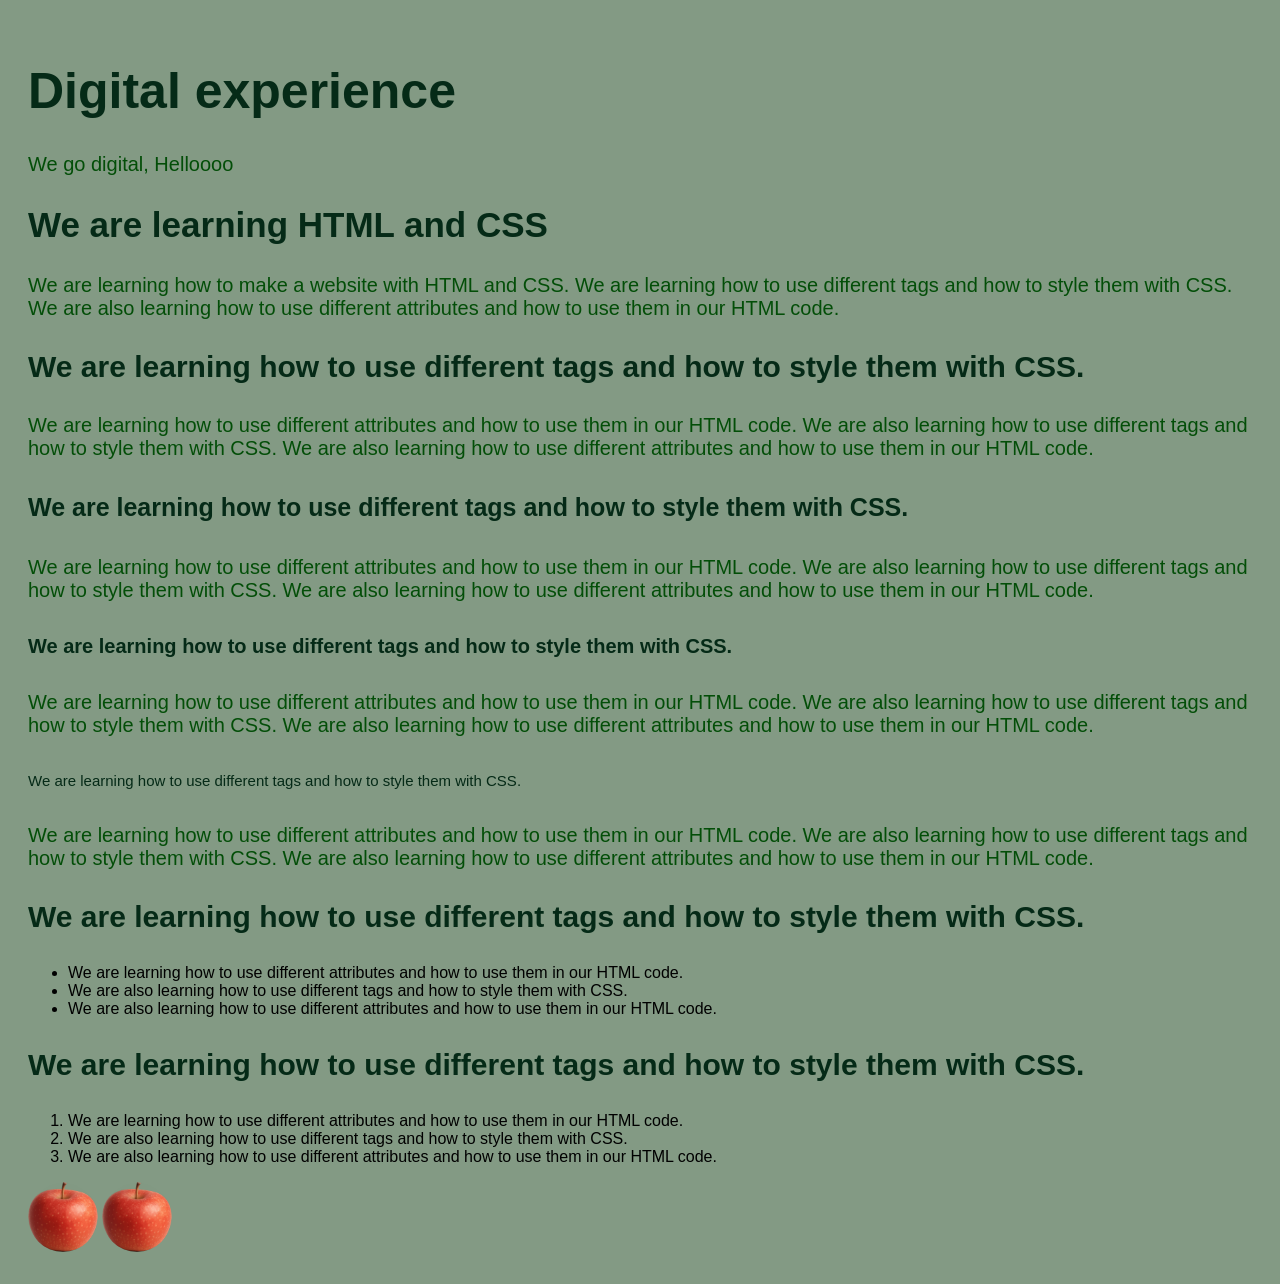
<file: index.html>
<!DOCTYPE html>
<html lang="en">
<head>
    <meta charset="UTF-8">
    <meta name="viewport" content="width=device-width, initial-scale=1.0">
      <link rel="stylesheet" href="style.css">
    <title>Demo week 1</title>
</head>
<body>
    <h1>Digital experience</h1>
        <p> We go digital, Helloooo</p>

        <h2>We are learning HTML and CSS</h2>
        <p>We are learning how to make a website with HTML and CSS. We are learning how to use different tags and how to style them with CSS. We are also learning how to use different attributes and how to use them in our HTML code.</p>
        
        <h3>We are learning how to use different tags and how to style them with CSS.</h3>
        <p>We are learning how to use different attributes and how to use them in our HTML code. We are also learning how to use different tags and how to style them with CSS. We are also learning how to use different attributes and how to use them in our HTML code.</p>
        
        <h4>We are learning how to use different tags and how to style them with CSS.</h4>
        <p>We are learning how to use different attributes and how to use them in our       HTML code. We are also learning how to use different tags and how to style them with CSS. We are also learning how to use different attributes and how to use them in our HTML code.</p>
        
        <h5>We are learning how to use different tags and how to style them with CSS.</h5>
        <p>We are learning how to use different attributes and how to use them in our HTML code. We are also learning how to use different tags and how to style them with CSS. We are also learning how to use different attributes and how to use them in our HTML code.</p>
        
        <h6>We are learning how to use different tags and how to style them with    CSS.</h6>
        <p>We are learning how to use different attributes and how to use them in our HTML code. We are also learning how to use different tags and how to style them with CSS. We are also learning how to use different attributes and how to use them in our HTML code.</p>


        <h3>We are learning how to use different tags and how to style them with CSS.</h3>
        <ul>
            <li>We are learning how to use different attributes and how to use them in our HTML code.</li>
            <li>We are also learning how to use different tags and how to style them with CSS.</li>
            <li>We are also learning how to use different attributes and how to use them in our HTML code.</li>
        </ul>

        <h3>We are learning how to use different tags and how to style them with CSS.</h3>
        <ol>
            <li>We are learning how to use different attributes and how to use them in our HTML code.</li>
            <li>We are also learning how to use different tags and how to style them with CSS.</li>
            <li>We are also learning how to use different attributes and how to use them in our HTML code.</li>             
         </ol>  

         
        <img src="Appel-v2-Transparant-bijgeknipt-768x805.png" alt="Appel" class="image"/>
        <img src="Appel-v2-Transparant-bijgeknipt-768x805.png" alt="Appel" class="image"/>
</body>
</html>
</file>
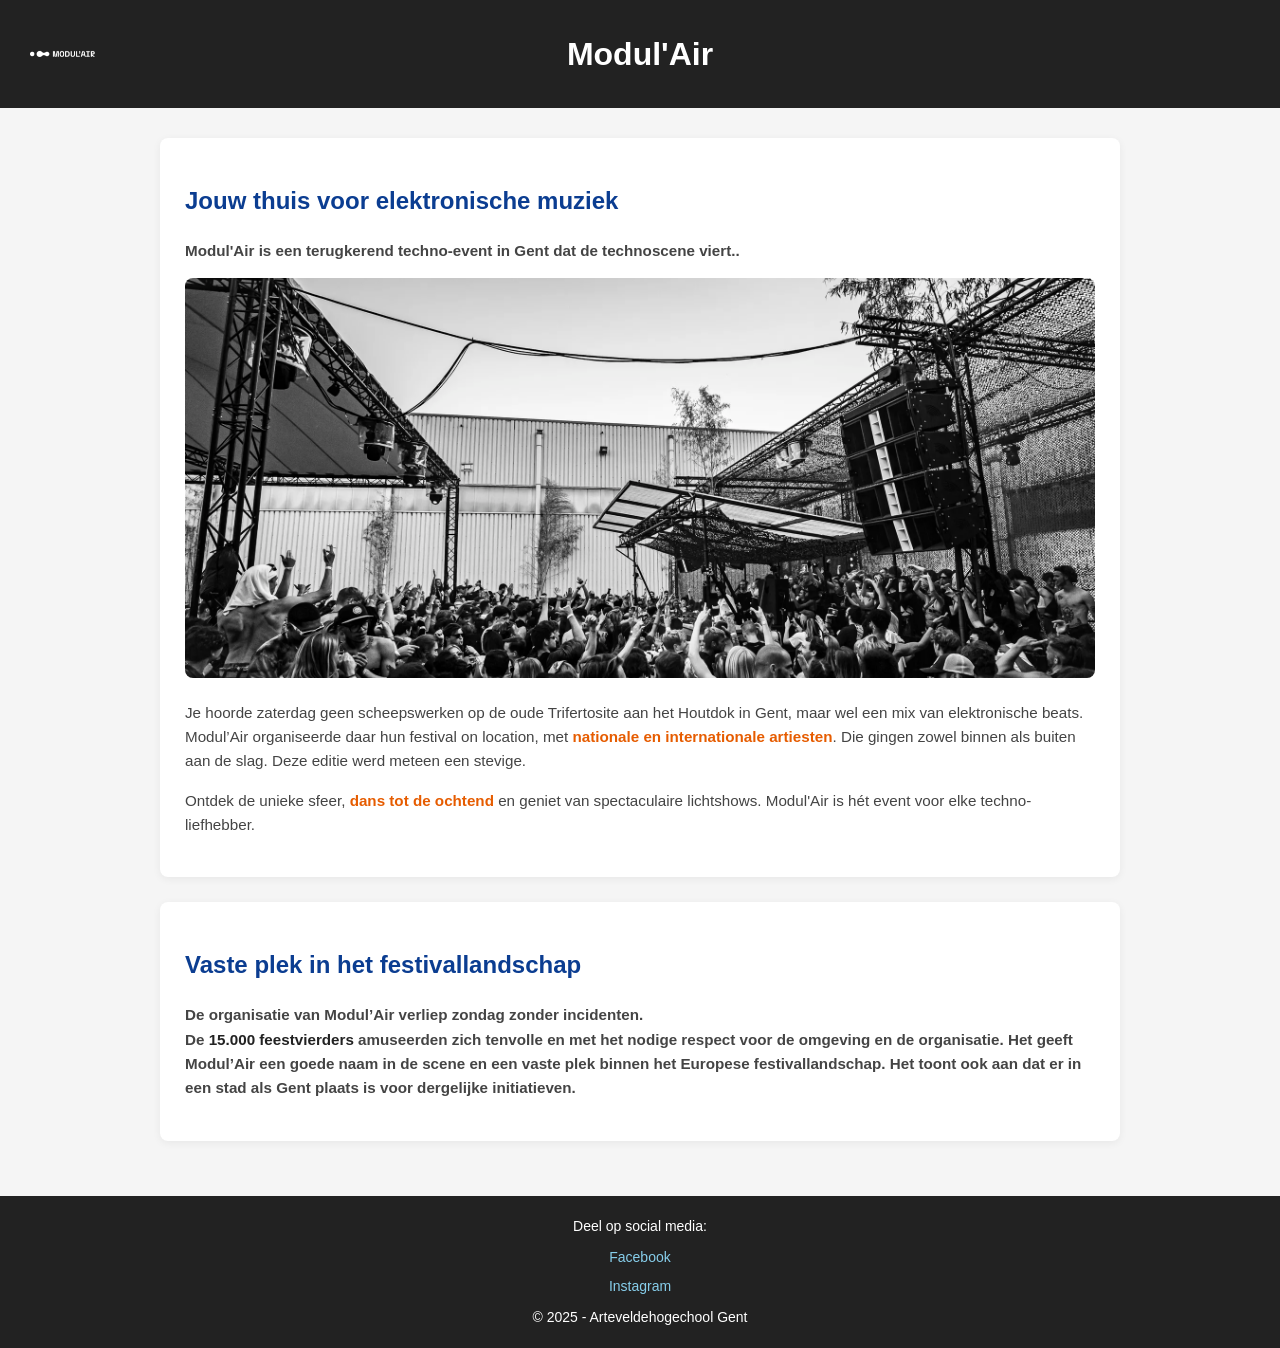
<file: demo-selectoren-modulair/index.html>
<!DOCTYPE html>
<html lang="nl">
<head>
    <meta charset="UTF-8">
    <meta http-equiv="X-UA-Compatible" content="IE=edge">
    <meta name="viewport" content="width=device-width, initial-scale=1.0">
    <title>Demo Selectoren - basis</title>
    <link rel="stylesheet" href="css/main.css">
    <link rel="icon" href="Favicon/favicon.svg" type="image/svg+xml">
</head>

<body>

    <header id="banner">
        <img src="images/logo.png" alt="Modul'Air logo" class="logo">
        <h1>Modul'Air</h1>
    </header>

    <main>

        <article>
            <h2 class="awesome">Jouw thuis voor elektronische muziek</h2>

            <p class="intro">Modul'Air is een terugkerend techno-event in Gent dat de technoscene viert..</p>

            <img src="images/modulair.webp" alt="Sfeerbeeld van een festival" class="sfeerbeeld">

            <p>
                Je hoorde zaterdag geen scheepswerken op de oude Trifertosite aan het Houtdok in Gent, maar wel een mix van elektronische beats. Modul’Air organiseerde daar hun festival <span>on location</span>, met <span class="highlight">nationale en internationale artiesten</span>. Die gingen zowel binnen als buiten aan de slag. Deze editie werd meteen een stevige.
            </p>

            <p>Ontdek de unieke sfeer, <span class="highlight">dans tot de ochtend</span> en geniet van spectaculaire lichtshows. Modul'Air is hét event voor elke techno-liefhebber.</p>
        </article>

        <article>
            <h2>Vaste plek in het festivallandschap</h2>

            <p class="intro">De organisatie van Modul’Air verliep zondag zonder incidenten. <br>
            De <strong>15.000 feestvierders</strong> amuseerden zich tenvolle en met het nodige respect voor de omgeving en de organisatie. Het geeft Modul’Air een goede naam in de scene en een vaste plek binnen het Europese festivallandschap. Het toont ook aan dat er in een stad als Gent plaats is voor dergelijke initiatieven.</p>
        </article>

    </main>

    <footer>

        Deel op social media:
        <ul id="social">
            <li><a href="https://www.facebook.com/">Facebook</a></li>
            <li><a href="https://www.instagram.com/">Instagram</a></li>
        </ul>

        &copy; 2025 - Arteveldehogechool Gent

    </footer>

</body>
</html>
</file>
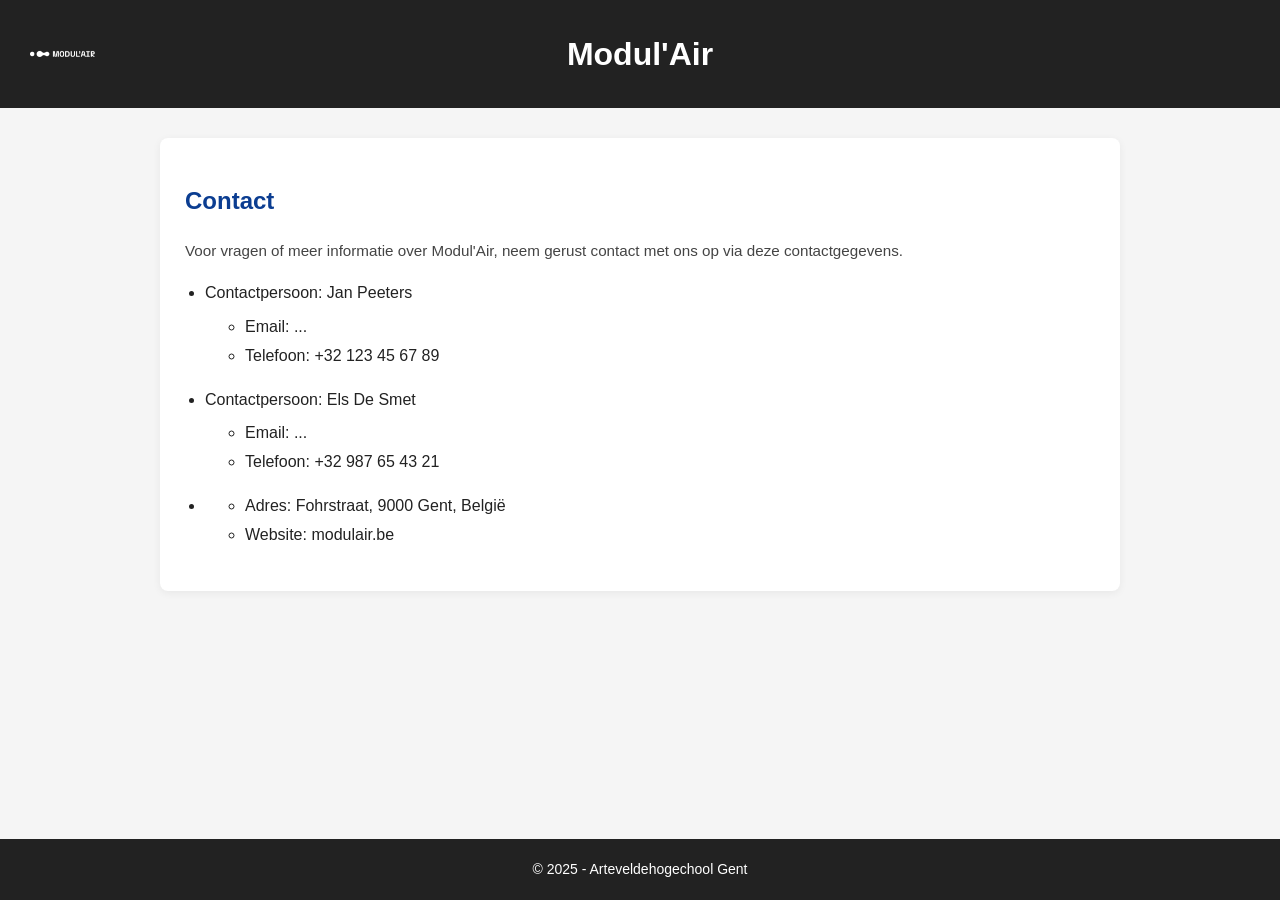
<file: demo-selectoren-modulair/contact.html>
<!DOCTYPE html>
<html lang="nl">
<head>
    <meta charset="UTF-8">
    <meta http-equiv="X-UA-Compatible" content="IE=edge">
    <meta name="viewport" content="width=device-width, initial-scale=1.0">
    <title>Demo Selectoren - basis</title>
    <link rel="stylesheet" href="css/main.css">
    <link rel="icon" href="Favicon/favicon.svg" type="image/svg+xml">
</head>

<body>

    <header id="banner">
        <img src="images/logo.png" alt="Modul'Air logo" class="logo">
        <h1>Modul'Air</h1>
    </header>

    <main>

        <article>
            <h2>Contact</h2>

            <p>Voor vragen of meer informatie over Modul'Air, neem gerust contact met ons op via deze contactgegevens.</p>

            <ul class="contact-info">
                <li>
                    Contactpersoon: Jan Peeters
                    <ul>
                        <li>Email: ...</li>
                        <li>Telefoon: +32 123 45 67 89</li>
                    </ul>
                </li>

                <li>
                    Contactpersoon: Els De Smet
                    <ul>
                        <li>Email: ...</li>
                        <li>Telefoon: +32 987 65 43 21</li>
                    </ul>
                </li>

                <li>
                    <ul>
                        <li>Adres: Fohrstraat, 9000 Gent, België</li>
                        <li>Website: modulair.be</li>
                    </ul>
                </li>
            </ul>

        </article>

    </main>

    <footer>

        &copy; 2025 - Arteveldehogechool Gent

    </footer>

</body>
</html>
</file>
<file: style.css>
body {
	background-color: rgb(131, 154, 132);
	font-family: Arial, Helvetica, sans-serif;
	padding: 20px; /* Add padding to the body */
	align-items: center; /* Center align items */
	align-content: center;					
}

h1 {
	color: rgb(5, 42, 23);
	font-size: 50px;
	font-weight: 900;
}

h2 {
	color: rgb(5, 42, 23);
	font-size: 35px;
	font-weight: 800;
}

h3 {
	color: rgb(5, 42, 23);
	font-size: 30px;
	font-weight: 700;
}

h4 {
	color: rgb(5, 42, 23);
	font-size: 25px;
	font-weight: 600;
}

h5 {
	color: rgb(5, 42, 23);
	font-size: 20px;
	font-weight: 550;
}	

h6 {
	color: rgb(5, 42, 23);
	font-size: 15px;
	font-weight: 500;
}  

p {
	color: rgb(3, 78, 8);
	font-size: 20px;
	font-weight: 400;
}

.image {
	width: 70px;
	height: 70px;
	border-radius: 50%;
	align-items: center;
	background-size: cover; 
}
</file>
<file: demo-selectoren-modulair/css/main.css>
/* Algemene basisstijl */

body {
    font-family: Arial, Helvetica, sans-serif;
    font-size: 16px;
    color: #222;
    line-height: 1.5;
    margin: 0;
    background-color: #f5f5f5;
    min-height: 100vh;
    display: flex;
    flex-direction: column;
}

/* Koppen */

h1,
h2,
h3 {
    font-family: Arial, Helvetica, sans-serif;
    color: #0b3d91;
}

h1 {
    font-size: 2rem;
}

h2 {
    font-size: 1.5rem;
}

h3 {
    font-size: 1.2rem;
}

/* Tekst en links */

p {
    color: #666;
    font-size: 0.95rem;
    line-height: 1.6;
}

a {
    color: #0077cc;
    text-decoration: none;
}

a:hover {
    color: #e65c00;
    text-decoration: underline;
}

/* Banner en logo */

#banner {
    background-color: #222;
    color: #fff;
    padding: 30px;
    text-align: center;
    position: relative;
}

#banner h1 {
    color: #fff;
    font-size: 2rem;
    margin: 0;
}

.logo {
    width: 65px;
    height: auto;
    position: absolute;
    left: 30px;
    top: 50%;
    transform: translateY(-50%);
}

/* Hoofdinhoud */

main {
    max-width: 1000px;
    margin: 30px auto;
    padding: 0 20px;
    width: 100%;
    box-sizing: border-box;
    flex: 1;
}

main p {
    color: #444;
}

article {
    background-color: #fff;
    padding: 25px;
    margin-bottom: 25px;
    border-radius: 8px;
    box-shadow: 0 2px 8px rgba(0, 0, 0, 0.06);
}

/* Afbeeldingen */

.sfeerbeeld {
    width: 100%;
    max-height: 400px;
    object-fit: cover;
    border-radius: 8px;
}

.calendar-icon {
    width: 32px;
    height: 32px;
}

.event-info {
    display: flex;
    align-items: center;
    gap: 12px;
    margin: 15px 0;
    padding: 12px;
    background-color: #f5f5f5;
    border-radius: 8px;
}

.event-info p {
    margin: 0;
}

/* Classes */

.awesome {
    color: #0b3d91;
}

.intro {
    font-weight: bold;
}

.highlight {
    color: #e65c00;
    font-weight: bold;
}

strong {
    color: #222;
}

/* Contactpagina */

.contact-info {
    padding-left: 20px;
}

.contact-info > li {
    margin-bottom: 15px;
}

.contact-info ul {
    margin-top: 5px;
}

.contact-info li {
    line-height: 1.8;
}

/* Footer */

footer {
    background-color: #222;
    color: #fff;
    font-size: 0.875rem;
    padding: 20px;
    text-align: center;
}

footer p {
    color: #fff;
    font-size: 0.875rem;
}

footer a {
    color: #87ceeb;
}

footer a:hover {
    color: #ffcc00;
    text-decoration: underline;
}

/* Sociale media */

#social {
    padding: 0;
    margin: 10px 0;
}

#social li {
    list-style: none;
    margin-bottom: 8px;
}

/* Extra uitdaging */

footer a:hover {
    color: #ffcc00;
}
</file>
